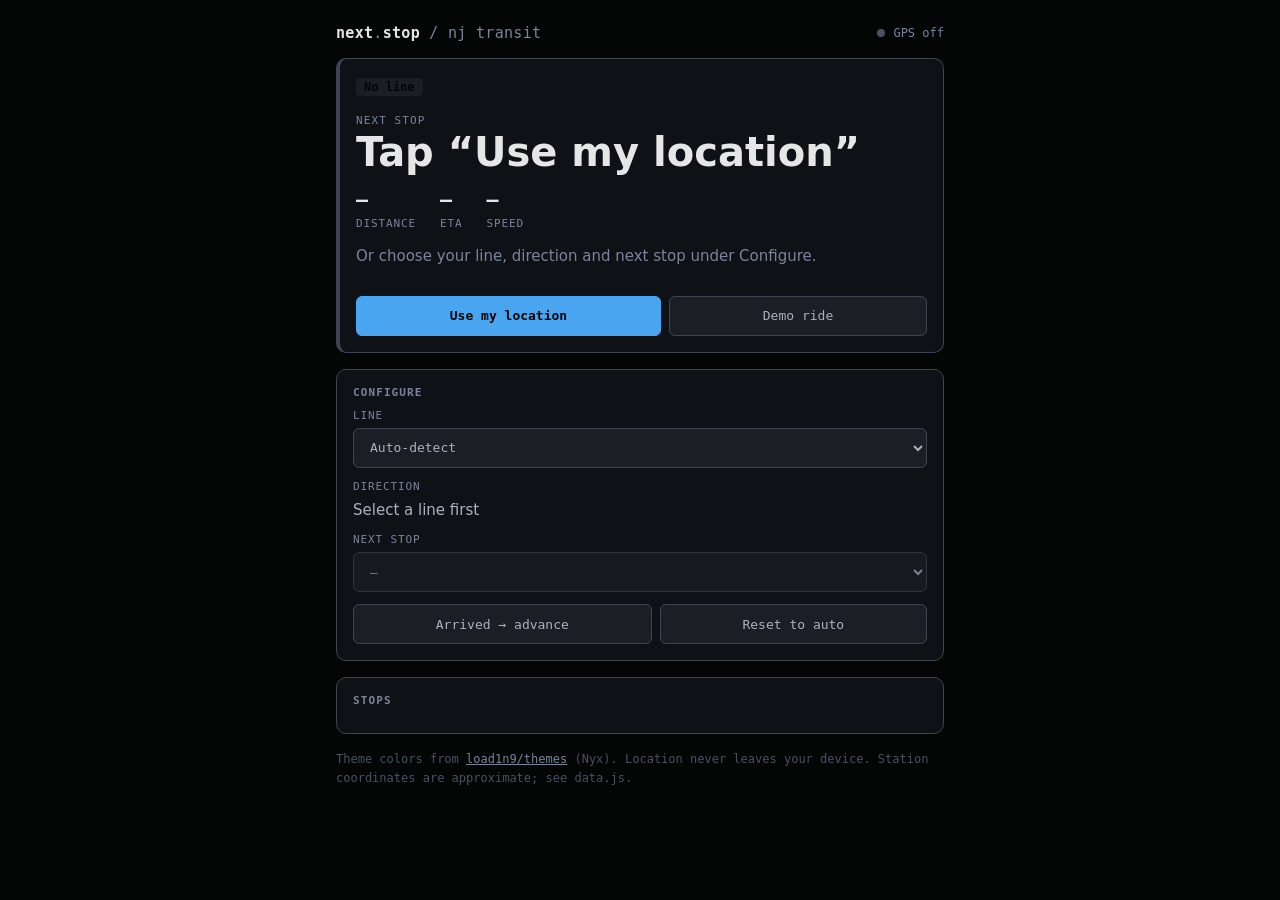
<file: transit/index.html>
<!DOCTYPE html>
<html lang="en">
  <head>
    <meta charset="UTF-8">
    <meta name="viewport" content="width=device-width, initial-scale=1, viewport-fit=cover">
    <meta name="theme-color" content="#040505">
    <meta name="description" content="Uses your location to work out which NJ Transit rail line you're on and your next stop.">
    <title>Next Stop · NJ Transit</title>
    <link rel="stylesheet" href="style.css">
  </head>
  <body>
    <main>
      <header>
        <h1>next<span>.</span>stop <span>/ nj transit</span></h1>
        <div class="gps"><i id="gps-dot" class="dot"></i><span id="gps-text">GPS off</span></div>
      </header>

      <section id="hero" class="card hero" aria-live="polite">
        <div><span id="badge" class="badge">—</span><span id="dir" class="dir"></span></div>
        <div class="label" id="next-label">Next stop</div>
        <div class="next" id="next">Waiting for location…</div>
        <div class="stats">
          <div class="stat"><b id="dist">—</b><span>Distance</span></div>
          <div class="stat"><b id="eta">—</b><span>ETA</span></div>
          <div class="stat"><b id="speed">—</b><span>Speed</span></div>
        </div>
        <p class="msg" id="msg"></p>
        <div class="chips" id="chips"></div>
        <div class="btns" style="margin-top:14px">
          <button id="locate" class="primary">Use my location</button>
          <button id="demo">Demo ride</button>
        </div>
      </section>

      <section class="card">
        <h2>Configure</h2>
        <div class="controls">
          <div class="row">
            <label for="line-sel">Line</label>
            <select id="line-sel"></select>
          </div>
          <div class="row">
            <label>Direction</label>
            <div class="btns" id="dir-btns"></div>
          </div>
          <div class="row">
            <label for="next-sel">Next stop</label>
            <select id="next-sel"></select>
          </div>
          <div class="btns">
            <button id="advance">Arrived → advance</button>
            <button id="auto">Reset to auto</button>
          </div>
        </div>
      </section>

      <section class="card" id="map-card">
        <h2>Map</h2>
        <svg id="map" role="img" aria-label="Line map showing your position"></svg>
      </section>

      <section class="card">
        <h2 id="stops-title">Stops</h2>
        <ol class="stops" id="stops"></ol>
      </section>

      <footer>
        Theme colors from <a href="https://github.com/load1n9/themes">load1n9/themes</a> (Nyx).
        Location never leaves your device. Station coordinates are approximate;
        see <code>data.js</code>.
      </footer>
    </main>
    <script src="data.js"></script>
    <script src="app.js"></script>
  </body>
</html>
</file>
<file: transit/style.css>
/* Colors come from the Nyx theme: https://github.com/load1n9/themes (themes/nyx.json) */
:root {
  --bg: #040505;              /* background / editor.background */
  --surface: #0e1115;         /* elevated_surface.background */
  --surface-hover: #15181d;   /* element.hover */
  --surface-active: #1b1e24;  /* element.selected */
  --border: #3e4452;          /* border */
  --fg: #abb2bf;              /* editor.foreground */
  --fg-bright: #e6e6e6;       /* terminal.ansi.bright_white */
  --muted: #7a849c;           /* hint */
  --faint: #495162;           /* editor.line_number */
  --red: #e05561;
  --green: #8cc265;
  --yellow: #d18f52;
  --blue: #4aa5f0;
  --magenta: #c162de;
  --cyan: #42b3c2;
  --bright-green: #a5e075;
  --warn: #d19a66;
  --err: #c24038;
  --mono: ui-monospace, "JetBrains Mono", SFMono-Regular, Menlo, Consolas, monospace;
  --sans: system-ui, -apple-system, "Segoe UI", Roboto, sans-serif;
}

* { box-sizing: border-box; }
html { color-scheme: dark; }
body {
  margin: 0;
  background: var(--bg);
  color: var(--fg);
  font: 15px/1.5 var(--sans);
  -webkit-font-smoothing: antialiased;
}
main { max-width: 640px; margin: 0 auto; padding: 16px 16px 48px; }
header { display: flex; align-items: center; justify-content: space-between; padding: 8px 0 16px; }
h1 { font: 600 15px var(--mono); margin: 0; color: var(--fg-bright); letter-spacing: .02em; }
h1 span { color: var(--muted); font-weight: 400; }
h2 { font: 600 11px var(--mono); text-transform: uppercase; letter-spacing: .1em; color: var(--muted); margin: 0 0 10px; }

.gps { display: flex; align-items: center; gap: 8px; font: 12px var(--mono); color: var(--muted); }
.dot { width: 8px; height: 8px; border-radius: 50%; background: var(--faint); }
.dot.live { background: var(--bright-green); box-shadow: 0 0 8px var(--bright-green); }
.dot.demo { background: var(--blue); box-shadow: 0 0 8px var(--blue); }
.dot.bad { background: var(--err); }

.card {
  background: var(--surface);
  border: 1px solid var(--border);
  border-radius: 10px;
  padding: 16px;
  margin-bottom: 16px;
}
.hero { border-left: 4px solid var(--line, var(--border)); }
.badge {
  display: inline-block; font: 600 12px var(--mono); padding: 2px 8px; border-radius: 4px;
  background: var(--line, var(--surface-active)); color: var(--bg);
}
.dir { color: var(--muted); font-size: 13px; margin-left: 8px; }
.label { font: 11px var(--mono); text-transform: uppercase; letter-spacing: .1em; color: var(--muted); margin: 16px 0 2px; }
.next { font-size: clamp(28px, 8vw, 40px); font-weight: 700; color: var(--fg-bright); line-height: 1.15; overflow-wrap: anywhere; }
.stats { display: flex; gap: 24px; margin-top: 12px; flex-wrap: wrap; }
.stat b { display: block; font: 600 20px var(--mono); color: var(--fg-bright); }
.stat span { font: 11px var(--mono); color: var(--muted); text-transform: uppercase; letter-spacing: .08em; }
.msg { color: var(--muted); margin: 12px 0 0; }
.msg.warn { color: var(--warn); }

.chips { display: flex; gap: 8px; flex-wrap: wrap; margin-top: 14px; }
.chip, button, select {
  font: 13px var(--mono); color: var(--fg); background: var(--surface-active);
  border: 1px solid var(--border); border-radius: 6px; padding: 8px 12px; cursor: pointer;
  min-height: 40px;
}
button:hover, .chip:hover, select:hover { background: var(--surface-hover); border-color: var(--muted); }
button:focus-visible, select:focus-visible { outline: 2px solid var(--blue); outline-offset: 2px; }
.chip[aria-pressed="true"], button.on { border-color: var(--line, var(--blue)); color: var(--fg-bright); }
button.primary { background: var(--blue); color: var(--bg); border-color: var(--blue); font-weight: 600; }
button.primary:hover { background: #4dc4ff; }

.controls { display: grid; gap: 12px; }
.row { display: grid; gap: 6px; }
.row label { font: 11px var(--mono); color: var(--muted); text-transform: uppercase; letter-spacing: .08em; }
select { width: 100%; appearance: auto; }
.btns { display: flex; gap: 8px; flex-wrap: wrap; }
.btns > * { flex: 1 1 auto; }

svg#map { width: 100%; height: 200px; display: block; background: var(--bg); border-radius: 6px; border: 1px solid var(--border); }

ol.stops { list-style: none; margin: 0; padding: 0; position: relative; }
ol.stops li {
  position: relative; padding: 7px 0 7px 32px; color: var(--fg);
  cursor: pointer; border-radius: 4px;
}
ol.stops li:hover { background: var(--surface-hover); }
ol.stops li::before { /* track */
  content: ""; position: absolute; left: 9px; top: 0; bottom: 0; width: 3px; background: var(--line);
}
ol.stops li:first-child::before { top: 50%; }
ol.stops li:last-child::before { bottom: 50%; }
ol.stops li::after { /* station */
  content: ""; position: absolute; left: 4px; top: 50%; width: 13px; height: 13px; margin-top: -6.5px;
  border-radius: 50%; background: var(--bg); border: 3px solid var(--line);
}
ol.stops li.past { color: var(--faint); }
ol.stops li.past::before { opacity: .35; }
ol.stops li.past::after { border-color: var(--faint); }
ol.stops li.next-stop { color: var(--fg-bright); font-weight: 600; background: var(--surface-active); }
ol.stops li.next-stop::after { background: var(--line); }
ol.stops li small { color: var(--muted); font: 12px var(--mono); margin-left: 8px; font-weight: 400; }

footer { color: var(--faint); font: 12px/1.6 var(--mono); }
footer a { color: var(--muted); }
.hidden { display: none !important; }
</file>
